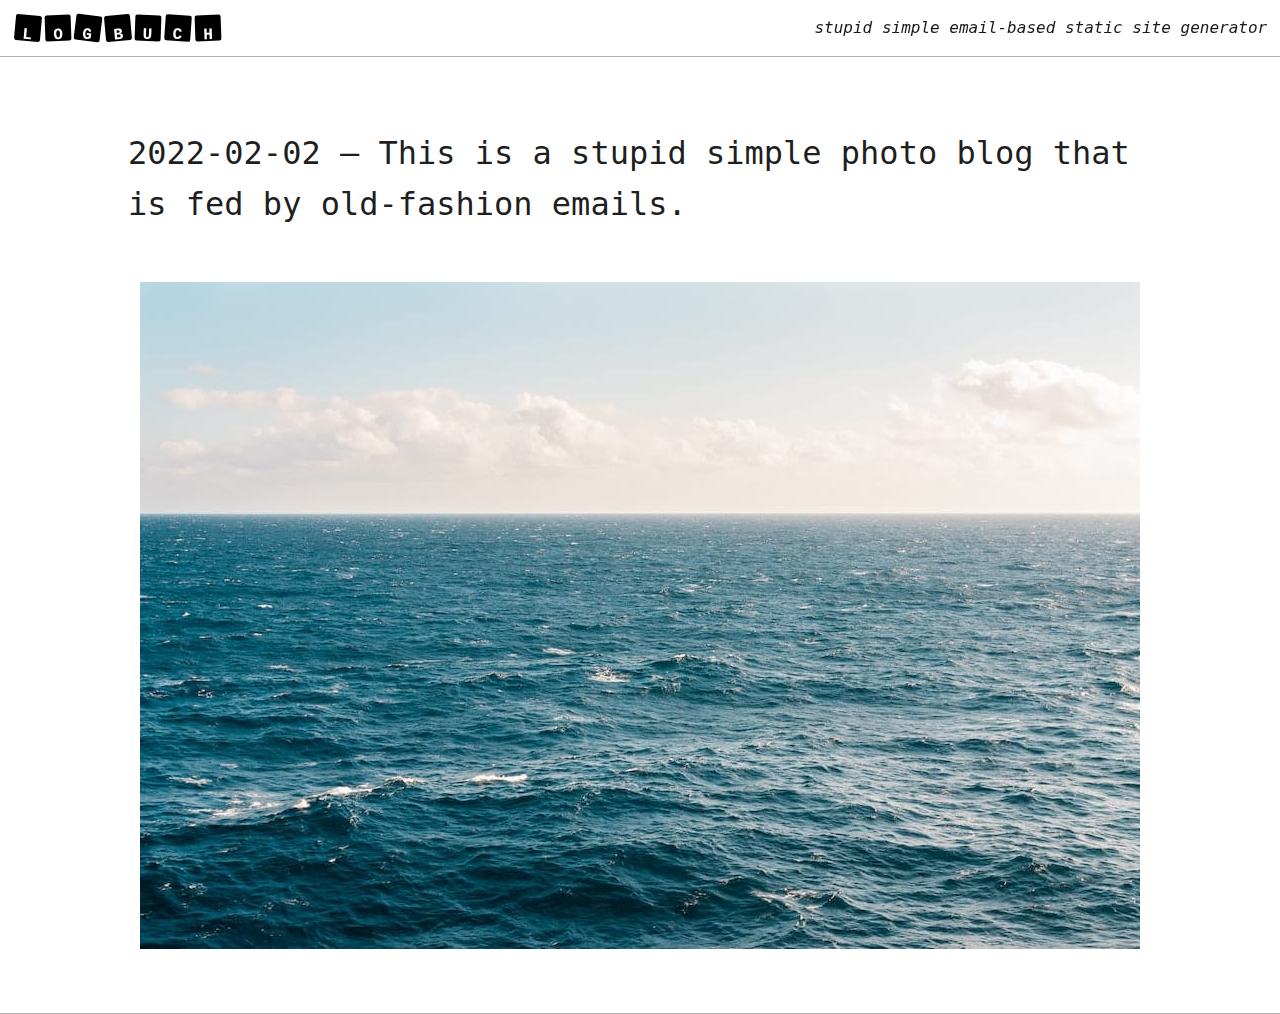
<file: site/index.html>
<html>
    <head>
        <title>Logbuch</title>
        <link rel="stylesheet" href="style.css">
    </head>
    <body>
        <header>
            <div class="logo">
                <span class="logbuch l">l</span>
                <span class="logbuch o">o</span>
                <span class="logbuch g">g</span>
                <span class="logbuch b">b</span>
                <span class="logbuch u">u</span>
                <span class="logbuch c">c</span>
                <span class="logbuch h">h</span>
            </div>
            <div class="desc">
                stupid simple email-based static site generator
            </div>
        </header>  
        
        <div class="entries">
            
            <div class="entry">
                <p><span class="date">2022-02-02</span> – This is a stupid simple photo blog that is fed by old-fashion emails.</p>
                
                <img src="../entries/pexels-kellie-churchman-1001682.jpg" alt="This is a stupid simple photo blog that is fed by old-fashion emails." />
                
            </div>
            
        </div>
    </body>
</html>
</file>
<file: site/style.css>
* {
  margin: 0;
  padding: 0;
  font-size: 1em;
  font-family: inherit;
}

body {
    text-rendering: optimizeLegibility;
    line-height: 1.6;
    font-size: 1rem;
    font-family: San Francisco Mono, Monaco,"Consolas","Lucida Console","DejaVu Sans Mono","Bitstream Vera Sans Mono",monospace;
    color: rgba(0, 0, 0, 0.9);
}

header {
    position: fixed;
    padding: 1% 1%;
    background: rgba(256,256,256,0.7);
    border-bottom: 1px solid rgba(0,0,0,0.3);
    width: 100%;
    display: flex;
    align-items: center;
    flex-direction: row;
    justify-content: space-between;
    box-sizing: border-box;
    z-index: 999;
}

.logo span {
	background: #000;
	width: 10px;
	height: 10px;
	margin: 2px;
	padding: 8px;
	display: block;
	color: #fff;
	float: left;
	font-family: monospace;
	text-transform: uppercase;
	border-radius: 2px;
	font-family: 'Courier', monospace;
	font-weight: bold;
}

.l {transform: rotate(5deg); animation: wave-text 2s ease-in-out infinite; animation-delay: 0.0s;}
.o {transform: rotate(-2deg); animation: wave-text-alternative 2s ease-in-out infinite; animation-delay: 0.1s;}
.g {transform: rotate(7deg); animation: wave-text 2s ease-in-out infinite; animation-delay: 0.2s;}
.b {transform: rotate(-5deg); animation: wave-text-alternative 2s ease-in-out infinite; animation-delay: 0.3s;}
.u {transform: rotate(2deg); animation: wave-text 2s ease-in-out infinite; animation-delay: 0.4s;}
.c {transform: rotate(4deg); animation: wave-text-alternative 2s ease-in-out infinite; animation-delay: 0.5s;}
.h {transform: rotate(-2deg); animation: wave-text 2s ease-in-out infinite; animation-delay: 0.6s;}

@keyframes wave-text{
	00%{ transform: translateY(0em) rotate(0deg); }
    50%{ transform: translateY(-0.1em) rotate(-2deg); }
    100%{ transform: translateY(0em) rotate(0deg); }
}

@keyframes wave-text-alternative{
	00%{ transform: translateY(0em) rotate(0deg); }
    50%{ transform: translateY(-0.1em) rotate(1deg); }
    100%{ transform: translateY(0em) rotate(0deg); }
}

header div.desc {
    font-style: italic;
}

div.entry {
    justify-content: center;
    min-height: 100vh;
    width: 100%;
    display: flex;
    align-items: center;
    flex-direction: column;
    border-bottom: 1px solid rgba(0,0,0,0.3);
    padding: 5% 10%;
    box-sizing: border-box;
}

div.entry:first-child {
    padding: 10% 10% 5% 10%;
}

div.entry p {
    font-size: 2rem;
    width: 100%;
}

div.entry img {
    max-height: 90vh;
    max-width: 90hh;
    margin-top: 5%;
}
</file>
